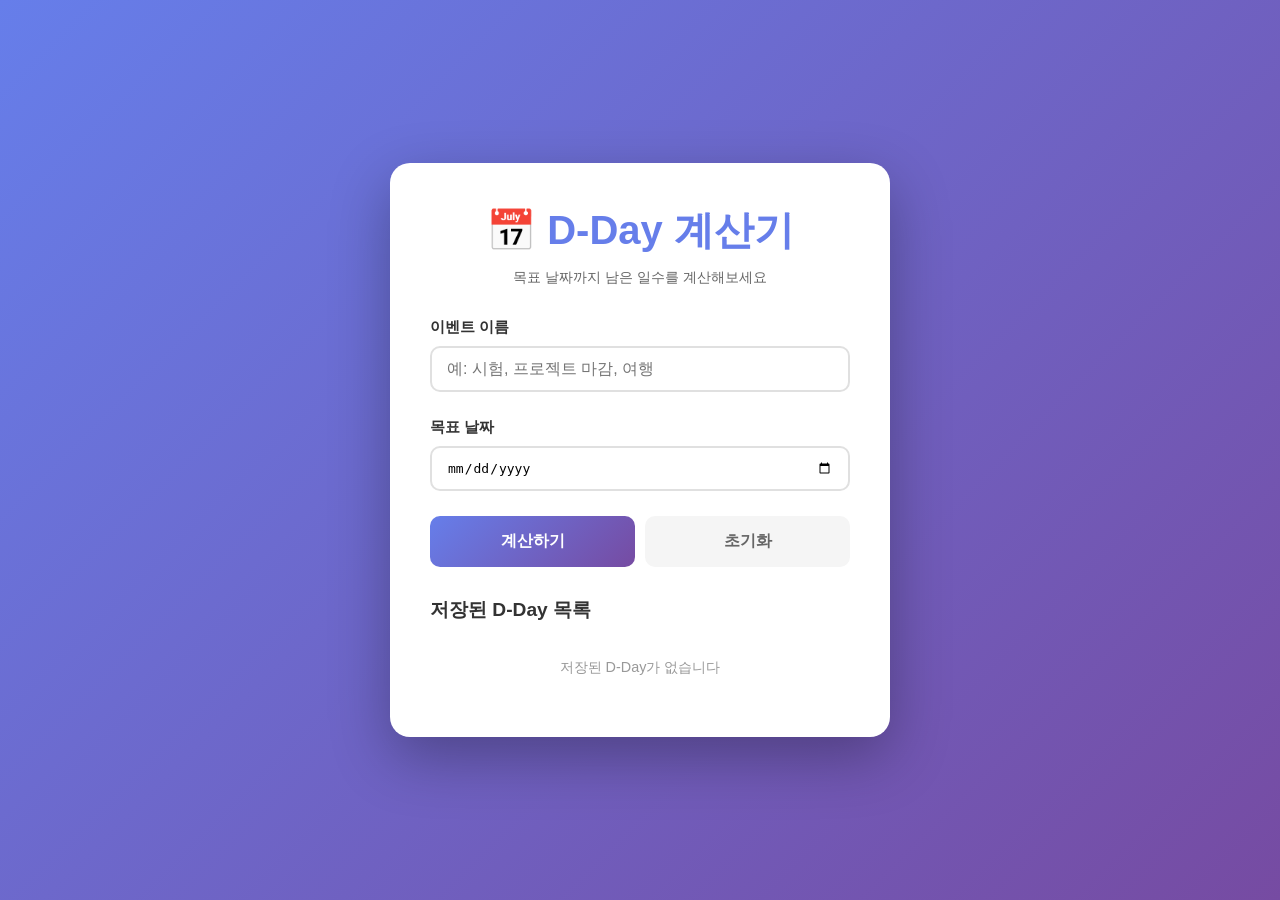
<file: dday.html>
<!DOCTYPE html>
<html lang="ko">

<head>
    <meta charset="UTF-8">
    <meta name="viewport" content="width=device-width, initial-scale=1.0">
    <title>D-Day 계산기</title>
    <style>
        * {
            margin: 0;
            padding: 0;
            box-sizing: border-box;
        }

        body {
            font-family: 'Segoe UI', Tahoma, Geneva, Verdana, sans-serif;
            background: linear-gradient(135deg, #667eea 0%, #764ba2 100%);
            min-height: 100vh;
            display: flex;
            justify-content: center;
            align-items: center;
            padding: 20px;
        }

        .container {
            background: white;
            border-radius: 20px;
            padding: 40px;
            box-shadow: 0 20px 60px rgba(0, 0, 0, 0.3);
            max-width: 500px;
            width: 100%;
        }

        h1 {
            text-align: center;
            color: #667eea;
            margin-bottom: 10px;
            font-size: 2.5em;
        }

        .subtitle {
            text-align: center;
            color: #666;
            margin-bottom: 30px;
            font-size: 0.9em;
        }

        .input-group {
            margin-bottom: 25px;
        }

        label {
            display: block;
            margin-bottom: 8px;
            color: #333;
            font-weight: 600;
            font-size: 0.95em;
        }

        input[type="text"],
        input[type="date"] {
            width: 100%;
            padding: 12px 15px;
            border: 2px solid #e0e0e0;
            border-radius: 10px;
            font-size: 1em;
            transition: all 0.3s;
        }

        input[type="text"]:focus,
        input[type="date"]:focus {
            outline: none;
            border-color: #667eea;
            box-shadow: 0 0 0 3px rgba(102, 126, 234, 0.1);
        }

        .button-group {
            display: flex;
            gap: 10px;
            margin-top: 20px;
        }

        button {
            flex: 1;
            padding: 15px;
            border: none;
            border-radius: 10px;
            font-size: 1em;
            font-weight: 600;
            cursor: pointer;
            transition: all 0.3s;
        }

        .btn-calculate {
            background: linear-gradient(135deg, #667eea 0%, #764ba2 100%);
            color: white;
        }

        .btn-calculate:hover {
            transform: translateY(-2px);
            box-shadow: 0 5px 15px rgba(102, 126, 234, 0.4);
        }

        .btn-reset {
            background: #f5f5f5;
            color: #666;
        }

        .btn-reset:hover {
            background: #e0e0e0;
        }

        .result {
            margin-top: 30px;
            padding: 25px;
            background: linear-gradient(135deg, #f093fb 0%, #f5576c 100%);
            border-radius: 15px;
            text-align: center;
            display: none;
            animation: slideIn 0.5s ease;
        }

        .result.show {
            display: block;
        }

        @keyframes slideIn {
            from {
                opacity: 0;
                transform: translateY(-20px);
            }
            to {
                opacity: 1;
                transform: translateY(0);
            }
        }

        .result-title {
            color: white;
            font-size: 1.1em;
            margin-bottom: 10px;
            font-weight: 600;
        }

        .dday-number {
            font-size: 3em;
            font-weight: bold;
            color: white;
            margin: 10px 0;
            text-shadow: 2px 2px 4px rgba(0, 0, 0, 0.2);
        }

        .result-detail {
            color: rgba(255, 255, 255, 0.9);
            font-size: 0.9em;
            margin-top: 10px;
        }

        .saved-items {
            margin-top: 30px;
        }

        .saved-items h3 {
            color: #333;
            margin-bottom: 15px;
            font-size: 1.2em;
        }

        .saved-item {
            background: #f8f9fa;
            padding: 15px;
            border-radius: 10px;
            margin-bottom: 10px;
            display: flex;
            justify-content: space-between;
            align-items: center;
            transition: all 0.3s;
        }

        .saved-item:hover {
            background: #e9ecef;
            transform: translateX(5px);
        }

        .saved-item-info {
            flex: 1;
        }

        .saved-item-title {
            font-weight: 600;
            color: #333;
            margin-bottom: 5px;
        }

        .saved-item-date {
            font-size: 0.85em;
            color: #666;
        }

        .saved-item-dday {
            font-size: 1.5em;
            font-weight: bold;
            color: #667eea;
            margin-right: 15px;
        }

        .btn-delete {
            background: #ff6b6b;
            color: white;
            border: none;
            padding: 8px 15px;
            border-radius: 8px;
            cursor: pointer;
            font-size: 0.9em;
            transition: all 0.3s;
        }

        .btn-delete:hover {
            background: #ff5252;
        }

        .empty-state {
            text-align: center;
            color: #999;
            padding: 20px;
            font-size: 0.9em;
        }
    </style>
</head>

<body>
    <div class="container">
        <h1>📅 D-Day 계산기</h1>
        <p class="subtitle">목표 날짜까지 남은 일수를 계산해보세요</p>

        <div class="input-group">
            <label for="event-name">이벤트 이름</label>
            <input type="text" id="event-name" placeholder="예: 시험, 프로젝트 마감, 여행">
        </div>

        <div class="input-group">
            <label for="target-date">목표 날짜</label>
            <input type="date" id="target-date">
        </div>

        <div class="button-group">
            <button class="btn-calculate" onclick="calculateDday()">계산하기</button>
            <button class="btn-reset" onclick="resetForm()">초기화</button>
        </div>

        <div class="result" id="result">
            <div class="result-title" id="result-title">D-Day</div>
            <div class="dday-number" id="dday-number">D-0</div>
            <div class="result-detail" id="result-detail"></div>
        </div>

        <div class="saved-items">
            <h3>저장된 D-Day 목록</h3>
            <div id="saved-list">
                <div class="empty-state">저장된 D-Day가 없습니다</div>
            </div>
        </div>
    </div>

    <script>
        // 페이지 로드 시 저장된 목록 불러오기
        window.addEventListener('DOMContentLoaded', function() {
            loadSavedItems();
            // 오늘 날짜를 기본값으로 설정
            const today = new Date().toISOString().split('T')[0];
            document.getElementById('target-date').min = today;
        });

        function calculateDday() {
            const eventName = document.getElementById('event-name').value.trim();
            const targetDate = document.getElementById('target-date').value;

            if (!eventName) {
                alert('이벤트 이름을 입력해주세요!');
                return;
            }

            if (!targetDate) {
                alert('목표 날짜를 선택해주세요!');
                return;
            }

            const today = new Date();
            today.setHours(0, 0, 0, 0);
            const target = new Date(targetDate);
            target.setHours(0, 0, 0, 0);

            const diffTime = target - today;
            const diffDays = Math.ceil(diffTime / (1000 * 60 * 60 * 24));

            // 결과 표시
            const resultDiv = document.getElementById('result');
            const resultTitle = document.getElementById('result-title');
            const ddayNumber = document.getElementById('dday-number');
            const resultDetail = document.getElementById('result-detail');

            resultTitle.textContent = eventName;

            if (diffDays > 0) {
                ddayNumber.textContent = `D-${diffDays}`;
                resultDetail.textContent = `${targetDate}까지 ${diffDays}일 남았습니다`;
            } else if (diffDays === 0) {
                ddayNumber.textContent = 'D-Day!';
                resultDetail.textContent = '오늘이 바로 그날입니다!';
            } else {
                ddayNumber.textContent = `D+${Math.abs(diffDays)}`;
                resultDetail.textContent = `${targetDate}로부터 ${Math.abs(diffDays)}일 지났습니다`;
            }

            resultDiv.classList.add('show');

            // 저장
            saveItem(eventName, targetDate, diffDays);
        }

        function resetForm() {
            document.getElementById('event-name').value = '';
            document.getElementById('target-date').value = '';
            document.getElementById('result').classList.remove('show');
        }

        function saveItem(name, date, days) {
            let items = JSON.parse(localStorage.getItem('ddayItems') || '[]');

            // 중복 체크
            const exists = items.some(item => item.name === name && item.date === date);
            if (!exists) {
                items.push({ name, date, days });
                localStorage.setItem('ddayItems', JSON.stringify(items));
                loadSavedItems();
            }
        }

        function loadSavedItems() {
            let items = JSON.parse(localStorage.getItem('ddayItems') || '[]');
            const savedList = document.getElementById('saved-list');

            if (items.length === 0) {
                savedList.innerHTML = '<div class="empty-state">저장된 D-Day가 없습니다</div>';
                return;
            }

            // 날짜 기준으로 다시 계산
            const today = new Date();
            today.setHours(0, 0, 0, 0);

            items = items.map(item => {
                const target = new Date(item.date);
                target.setHours(0, 0, 0, 0);
                const diffTime = target - today;
                const diffDays = Math.ceil(diffTime / (1000 * 60 * 60 * 24));
                return { ...item, days: diffDays };
            });

            // 날짜순 정렬 (가까운 날짜부터)
            items.sort((a, b) => a.days - b.days);

            savedList.innerHTML = items.map((item, index) => {
                let ddayText;
                if (item.days > 0) {
                    ddayText = `D-${item.days}`;
                } else if (item.days === 0) {
                    ddayText = 'D-Day!';
                } else {
                    ddayText = `D+${Math.abs(item.days)}`;
                }

                return `
                    <div class="saved-item">
                        <div class="saved-item-info">
                            <div class="saved-item-title">${item.name}</div>
                            <div class="saved-item-date">${item.date}</div>
                        </div>
                        <div class="saved-item-dday">${ddayText}</div>
                        <button class="btn-delete" onclick="deleteItem(${index})">삭제</button>
                    </div>
                `;
            }).join('');

            // localStorage 업데이트 (재계산된 값으로)
            localStorage.setItem('ddayItems', JSON.stringify(items));
        }

        function deleteItem(index) {
            let items = JSON.parse(localStorage.getItem('ddayItems') || '[]');
            items.splice(index, 1);
            localStorage.setItem('ddayItems', JSON.stringify(items));
            loadSavedItems();
        }
    </script>
</body>

</html>
</file>
